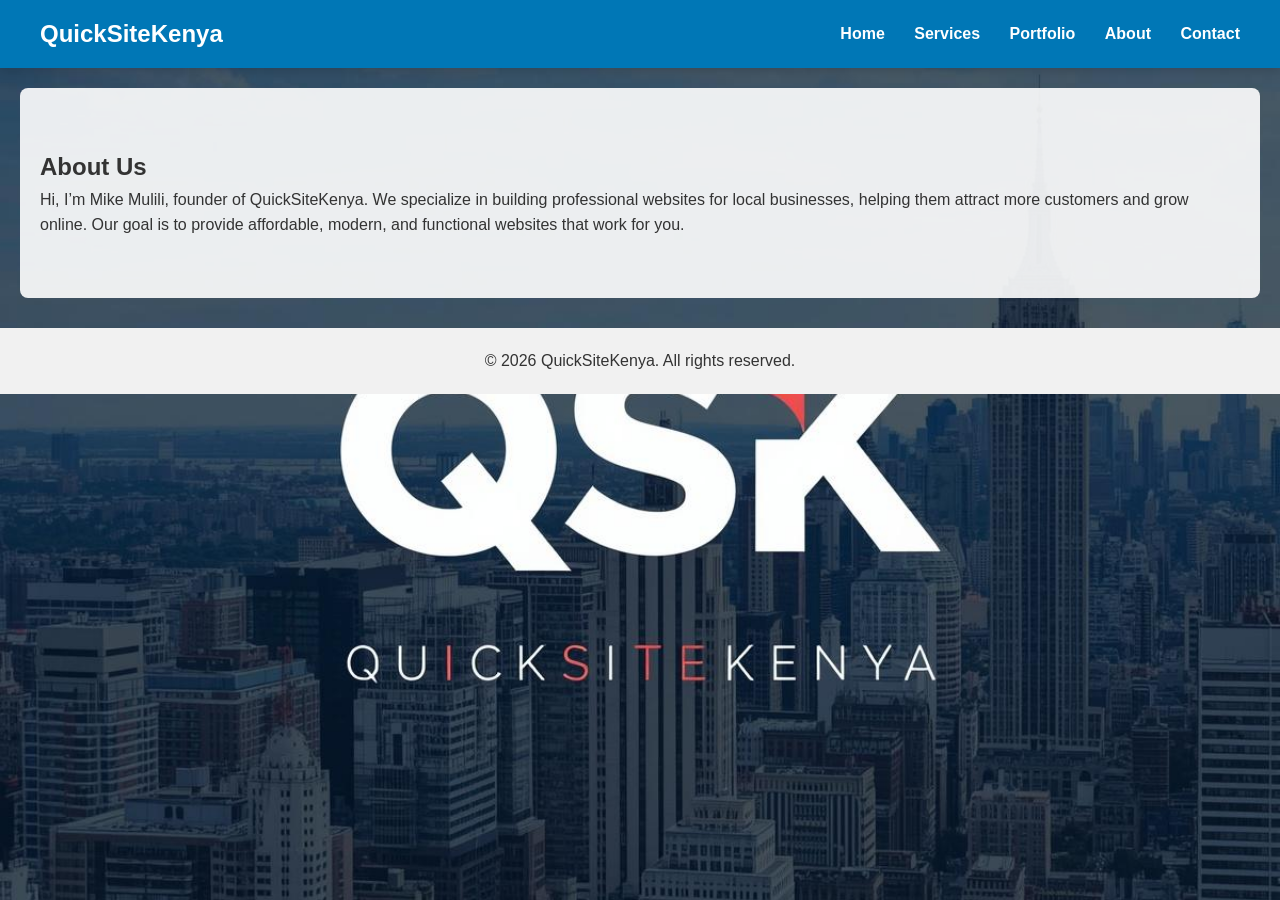
<file: about.html>
<!DOCTYPE html>
<html lang="en">
<head>
<meta charset="UTF-8">
<meta name="viewport" content="width=device-width, initial-scale=1.0">
<title>QuickSiteKenya - About</title>
<link rel="stylesheet" href="style.css">
</head>
<body>
<header>
    <h1>QuickSiteKenya</h1>
    <nav>
        <a href="index.html">Home</a>
        <a href="services.html">Services</a>
        <a href="portfolio.html">Portfolio</a>
        <a href="about.html">About</a>
        <a href="contact.html">Contact</a>
    </nav>
</header>

<section class="about">
    <h2>About Us</h2>
    <p>Hi, I’m Mike Mulili, founder of QuickSiteKenya. We specialize in building professional websites for local businesses, helping them attract more customers and grow online. Our goal is to provide affordable, modern, and functional websites that work for you.</p>
</section>

<footer>
    <p>&copy; 2026 QuickSiteKenya. All rights reserved.</p>
</footer>
</body>
</html>
</file>
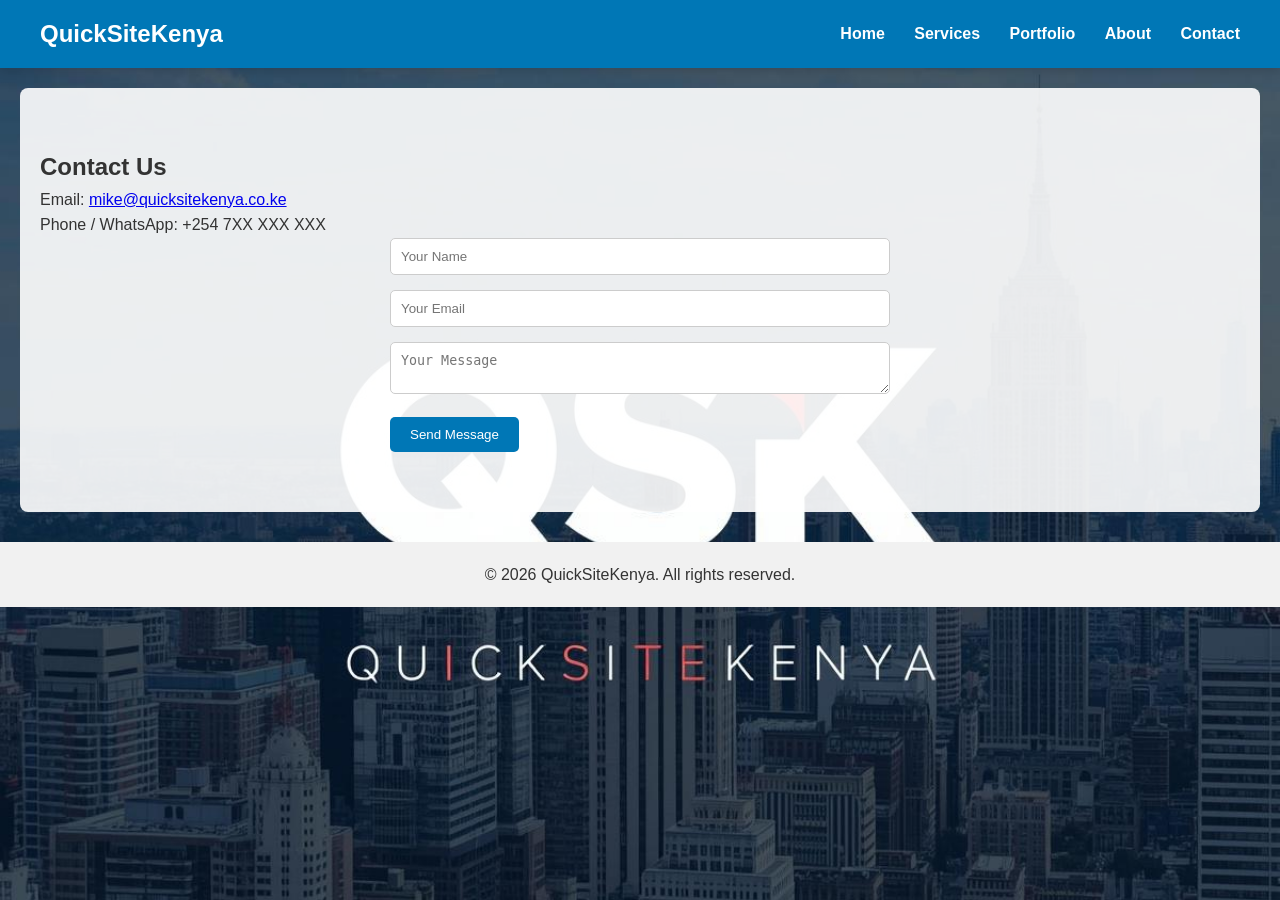
<file: contact.html>
<!DOCTYPE html>
<html lang="en">
<head>
<meta charset="UTF-8">
<meta name="viewport" content="width=device-width, initial-scale=1.0">
<title>QuickSiteKenya - Contact</title>
<link rel="stylesheet" href="style.css">
</head>
<body>
<header>
    <h1>QuickSiteKenya</h1>
    <nav>
        <a href="index.html">Home</a>
        <a href="services.html">Services</a>
        <a href="portfolio.html">Portfolio</a>
        <a href="about.html">About</a>
        <a href="contact.html">Contact</a>
    </nav>
</header>

<section class="contact">
    <h2>Contact Us</h2>
    <p>Email: <a href="mailto:mike@quicksitekenya.co.ke">mike@quicksitekenya.co.ke</a></p>
    <p>Phone / WhatsApp: +254 7XX XXX XXX</p>
    <form id="contact-form">
        <input type="text" name="name" placeholder="Your Name" required>
        <input type="email" name="email" placeholder="Your Email" required>
        <textarea name="message" placeholder="Your Message" required></textarea>
        <button type="submit">Send Message</button>
    </form>
</section>

<script src="script.js"></script>

<footer>
    <p>&copy; 2026 QuickSiteKenya. All rights reserved.</p>
</footer>
</body>
</html>
</file>
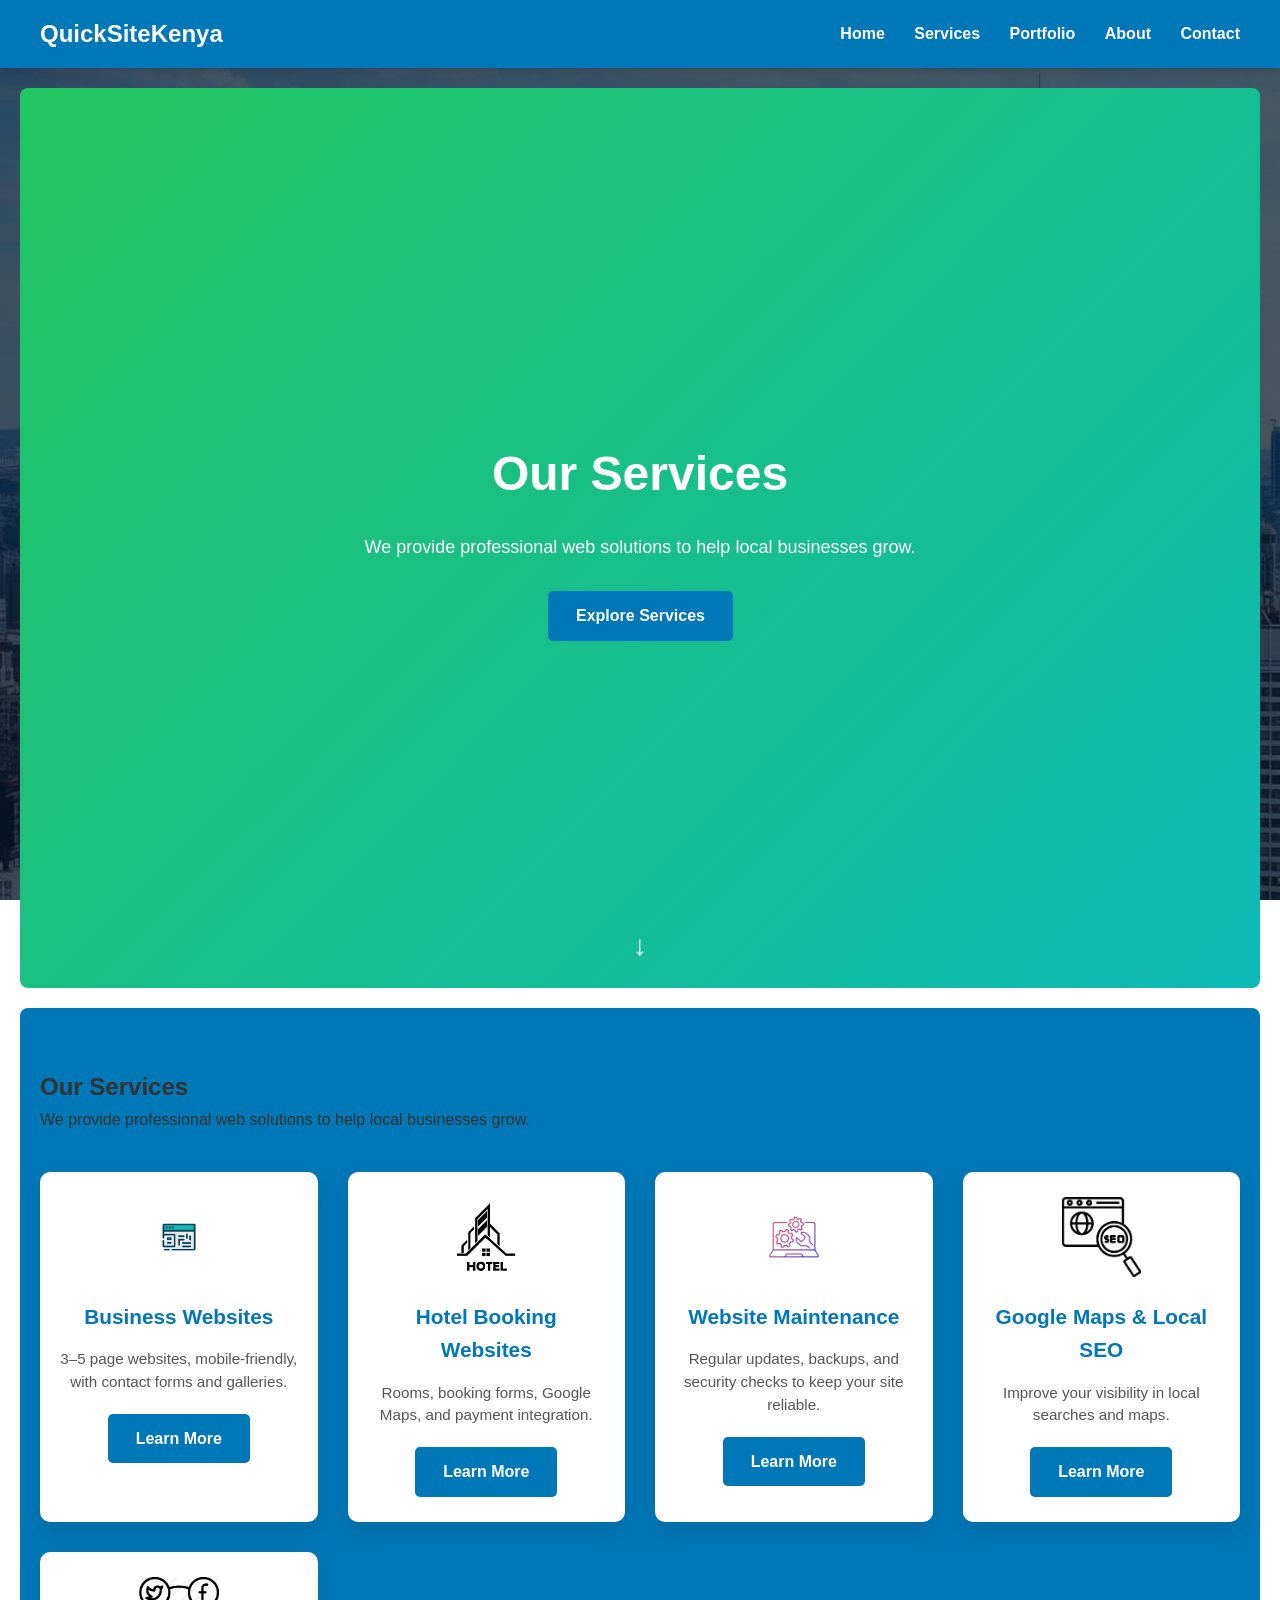
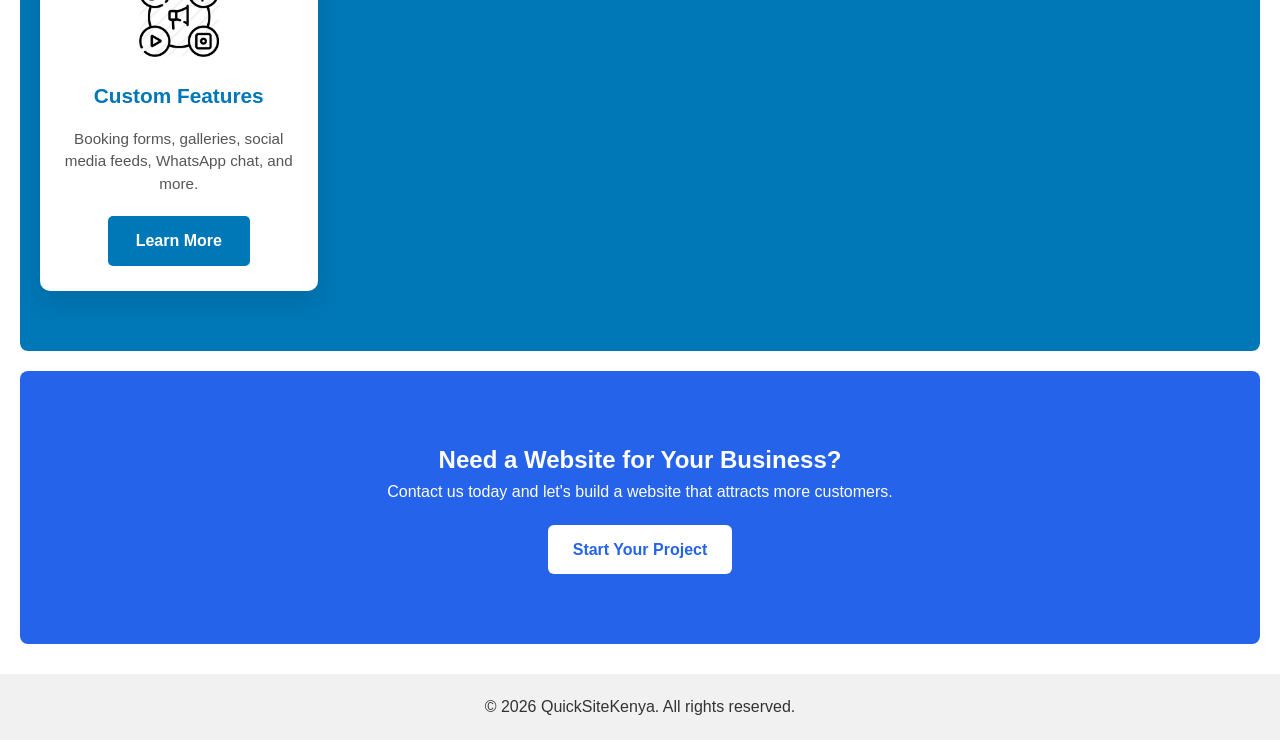
<file: services.html>
<!DOCTYPE html>
<html lang="en">
<head>
<meta charset="UTF-8">
<meta name="viewport" content="width=device-width, initial-scale=1.0">
<title>QuickSiteKenya - Services</title>
<link rel="stylesheet" href="style.css">

<style>
/* ============================= */
/* Hero & Scroll Animations */
/* ============================= */

.service-hero{
height:100vh;
display:flex;
align-items:center;
justify-content:center;
color:white;
position:relative;
padding:20px;
background:linear-gradient(-45deg,#2563eb,#3b82f6,#06b6d4,#22c55e);
background-size:400% 400%;
animation:gradientMove 12s ease infinite;
text-align:center;
}

.hero-content{
max-width:700px;
}

.hero-title{
font-size:48px;
opacity:0;
transform:translateY(40px);
animation:fadeUp 1s forwards;
}

.hero-text{
font-size:18px;
margin-top:20px;
opacity:0;
transform:translateY(40px);
animation:fadeUp 1s 0.5s forwards;
}

.hero-btn{
margin-top:30px;
display:inline-block;
opacity:0;
transform:scale(0.8);
animation:buttonPop 0.8s 1s forwards;
}

.hero-btn:hover{
transform:scale(1.05);
}

/* Scroll indicator */
.scroll-indicator{
position:absolute;
bottom:20px;
font-size:28px;
animation:bounce 2s infinite;
}

/* Fade animations */
@keyframes fadeUp{
to{opacity:1;transform:translateY(0);}
}

@keyframes buttonPop{
to{opacity:1;transform:scale(1);}
}

@keyframes bounce{
0%,100%{transform:translateY(0);}
50%{transform:translateY(10px);}
}

@keyframes gradientMove{
0%{background-position:0% 50%;}
50%{background-position:100% 50%;}
100%{background-position:0% 50%;}
}

/* ============================= */
/* Reveal Animations */
/* ============================= */

.reveal{
opacity:0;
transform:translateY(40px);
transition:all 0.8s ease;
}

.reveal.active{
opacity:1;
transform:translateY(0);
}

/* ============================= */
/* Service CTA Section */
/* ============================= */

.service-cta{
background:#2563eb;
color:white;
text-align:center;
padding:70px 20px;
border-radius:8px;
}

.service-cta .btn{
background:white;
color:#2563eb;
padding:12px 25px;
border-radius:6px;
text-decoration:none;
font-weight:bold;
transition:0.3s;
}

.service-cta .btn:hover{
background:#e0e0e0;
}

/* ============================= */
/* Card Grid Hover Effects */
/* ============================= */

.card{
transition:all 0.3s ease;
}

.card:hover{
transform:translateY(-8px) scale(1.03);
box-shadow:0 15px 35px rgba(0,0,0,0.15);
}
</style>

</head>
<body>

<!-- HEADER -->

<header>
<h1>QuickSiteKenya</h1>
<nav>
<a href="index.html">Home</a>
<a href="services.html">Services</a>
<a href="portfolio.html">Portfolio</a>
<a href="about.html">About</a>
<a href="contact.html">Contact</a>
</nav>
</header>

<!-- HERO SECTION -->

<section class="service-hero">
<div class="hero-content">
<h1 class="hero-title">Our Services</h1>
<p class="hero-text">We provide professional web solutions to help local businesses grow.</p>
<a href="#services-section" class="btn hero-btn">Explore Services</a>
</div>
<div class="scroll-indicator">↓</div>
</section>

<!-- SERVICES LIST -->

<section class="services reveal" id="services-section">
<h2>Our Services</h2>
<p>We provide professional web solutions to help local businesses grow.</p>

<div class="card-grid">

<div class="card reveal">
<img src="images/business-icon.png" alt="Business Websites Icon">
<h3>Business Websites</h3>
<p>3–5 page websites, mobile-friendly, with contact forms and galleries.</p>
<a href="services/business-websites.html" class="btn">Learn More</a>
</div>

<div class="card reveal">
<img src="images/hotel-icon.png" alt="Hotel Booking Websites Icon">
<h3>Hotel Booking Websites</h3>
<p>Rooms, booking forms, Google Maps, and payment integration.</p>
<a href="services/hotel-booking-websites.html" class="btn">Learn More</a>
</div>

<div class="card reveal">
<img src="images/maintenance-icon.png" alt="Website Maintenance Icon">
<h3>Website Maintenance</h3>
<p>Regular updates, backups, and security checks to keep your site reliable.</p>
<a href="services/website-maintenance.html" class="btn">Learn More</a>
</div>

<div class="card reveal">
<img src="images/seo-icon.png" alt="Google Maps & SEO Icon">
<h3>Google Maps & Local SEO</h3>
<p>Improve your visibility in local searches and maps.</p>
<a href="services/google-maps-seo.html" class="btn">Learn More</a>
</div>

<div class="card reveal">
<img src="images/custom-icon.png" alt="Custom Features Icon">
<h3>Custom Features</h3>
<p>Booking forms, galleries, social media feeds, WhatsApp chat, and more.</p>
<a href="services/custom-features.html" class="btn">Learn More</a>
</div>

</div>
</section>

<!-- CALL TO ACTION -->

<section class="service-cta reveal">
<h2>Need a Website for Your Business?</h2>
<p>Contact us today and let's build a website that attracts more customers.</p>
<a href="contact.html" class="btn">Start Your Project</a>
</section>

<!-- FOOTER -->

<footer>
<p>&copy; 2026 QuickSiteKenya. All rights reserved.</p>
</footer>

<!-- SCROLL REVEAL SCRIPT -->

<script>
function reveal(){
  var reveals=document.querySelectorAll(".reveal");
  for(var i=0;i<reveals.length;i++){
    var windowHeight=window.innerHeight;
    var elementTop=reveals[i].getBoundingClientRect().top;
    var elementVisible=120;
    if(elementTop<windowHeight-elementVisible){
      reveals[i].classList.add("active");
    }
  }
}
window.addEventListener("scroll",reveal);
reveal(); // trigger on page load
</script>

</body>
</html>
</file>
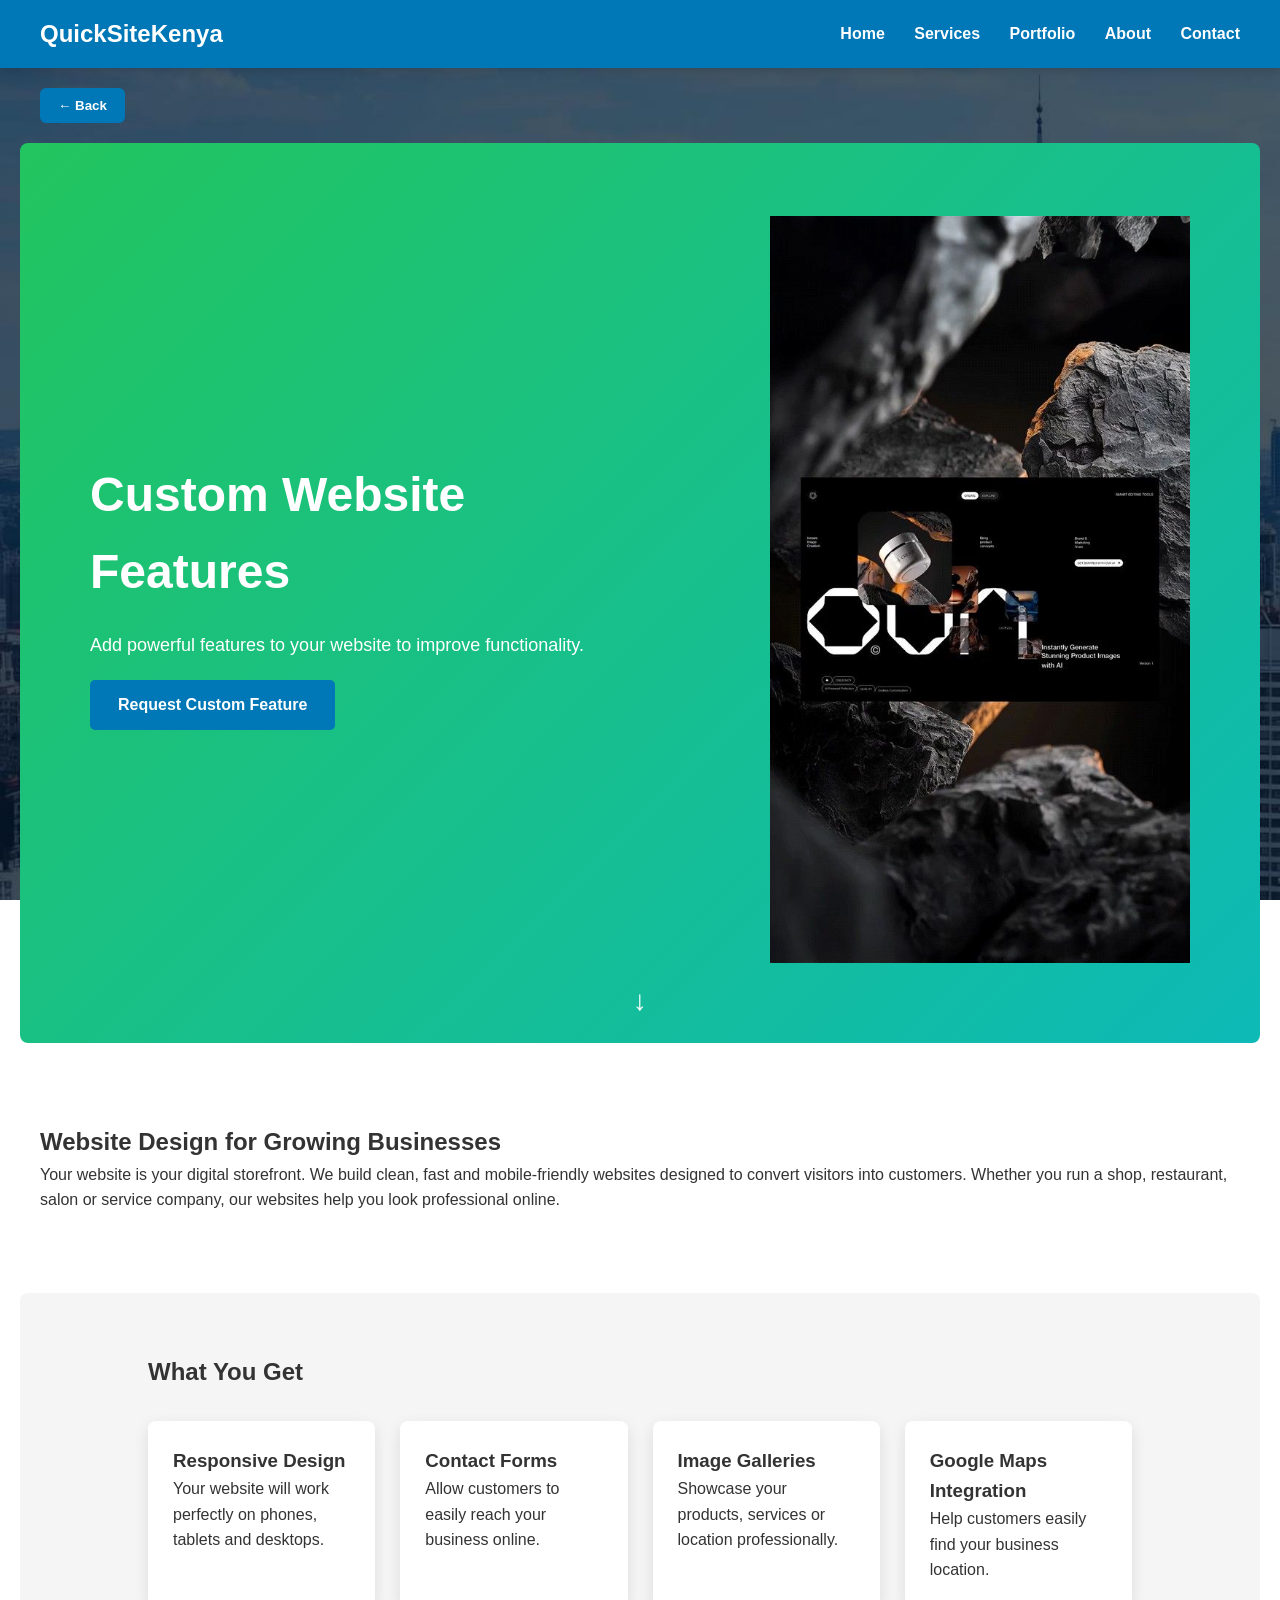
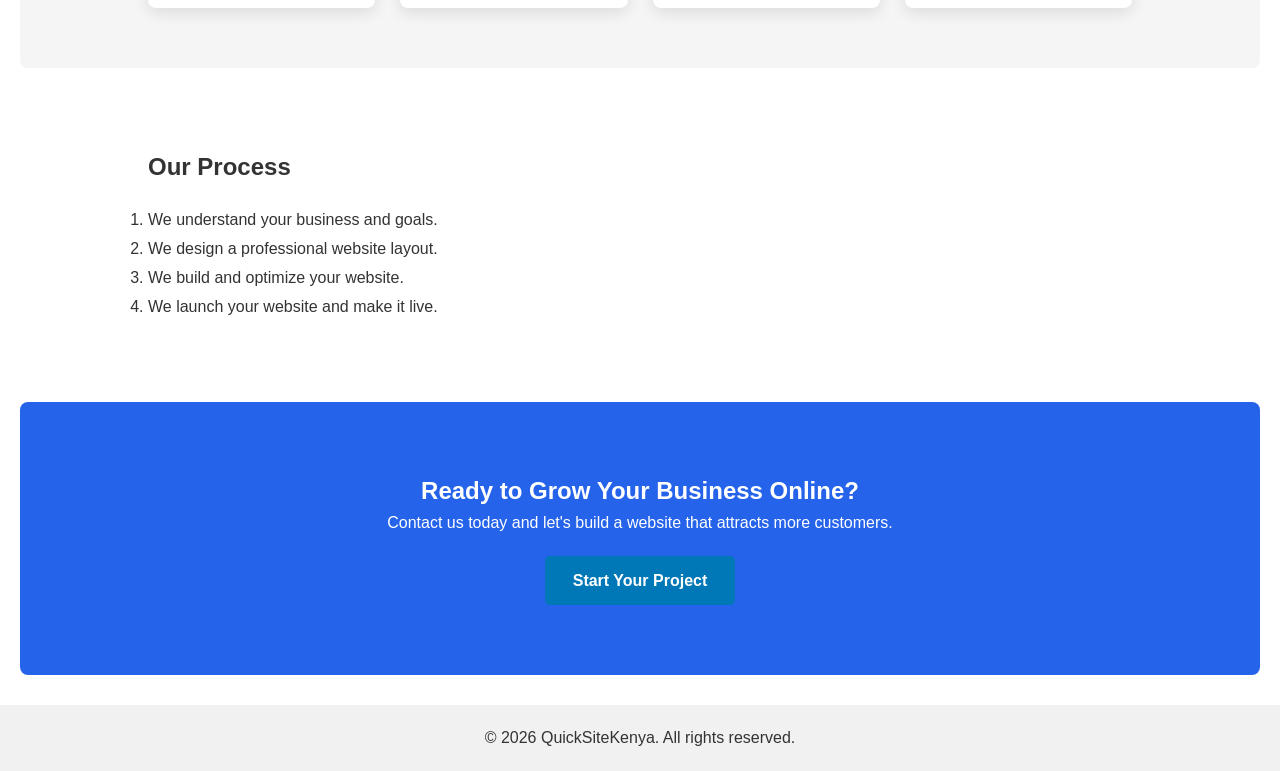
<file: services/business-websites.html>
<!DOCTYPE html>
<html lang="en">
<head>
<meta charset="UTF-8">
<meta name="viewport" content="width=device-width, initial-scale=1.0">
<title>Business Websites | QuickSiteKenya</title>
<link rel="stylesheet" href="../style.css">
</head>

<body>

<!-- Header -->
<header>
<h1>QuickSiteKenya</h1>
<nav>
<a href="../index.html">Home</a>
<a href="../services.html">Services</a>
<a href="../portfolio.html">Portfolio</a>
<a href="../about.html">About</a>
<a href="../contact.html">Contact</a>
</nav>
</header>

<div class="back-button">
<button onclick="history.back()">← Back</button>
</div>

<!-- Hero -->
<section class="service-hero">

<div class="hero-container">

<div class="hero-content">

<h1 class="hero-title">Custom Website Features</h1>

<p class="hero-text">
Add powerful features to your website to improve functionality.
</p>

<a href="../contact.html" class="btn hero-btn">Request Custom Feature</a>

</div>

<div class="hero-image">
<img src="../images/website-illustration.png" alt="Website illustration">
</div>

</div>

<div class="scroll-indicator">↓</div>

</section>

<!-- Service Description -->
<section class="service-content">

<h2>Website Design for Growing Businesses</h2>

<p>
Your website is your digital storefront. We build clean, fast and
mobile-friendly websites designed to convert visitors into customers.
Whether you run a shop, restaurant, salon or service company,
our websites help you look professional online.
</p>

</section>

<!-- Features -->
<section class="service-features">

<h2>What You Get</h2>

<div class="features-grid">

<div class="feature">
<h3>Responsive Design</h3>
<p>Your website will work perfectly on phones, tablets and desktops.</p>
</div>

<div class="feature">
<h3>Contact Forms</h3>
<p>Allow customers to easily reach your business online.</p>
</div>

<div class="feature">
<h3>Image Galleries</h3>
<p>Showcase your products, services or location professionally.</p>
</div>

<div class="feature">
<h3>Google Maps Integration</h3>
<p>Help customers easily find your business location.</p>
</div>

</div>

</section>

<!-- Process -->
<section class="service-process">

<h2>Our Process</h2>

<ol>
<li>We understand your business and goals.</li>
<li>We design a professional website layout.</li>
<li>We build and optimize your website.</li>
<li>We launch your website and make it live.</li>
</ol>

</section>

<!-- CTA -->
<section class="service-cta">

<h2>Ready to Grow Your Business Online?</h2>
<p>Contact us today and let's build a website that attracts more customers.</p>

<a href="../contact.html" class="btn">Start Your Project</a>

</section>

<!-- Footer -->
<footer>
<p>&copy; 2026 QuickSiteKenya. All rights reserved.</p>
</footer>

</body>
</html>
</file>
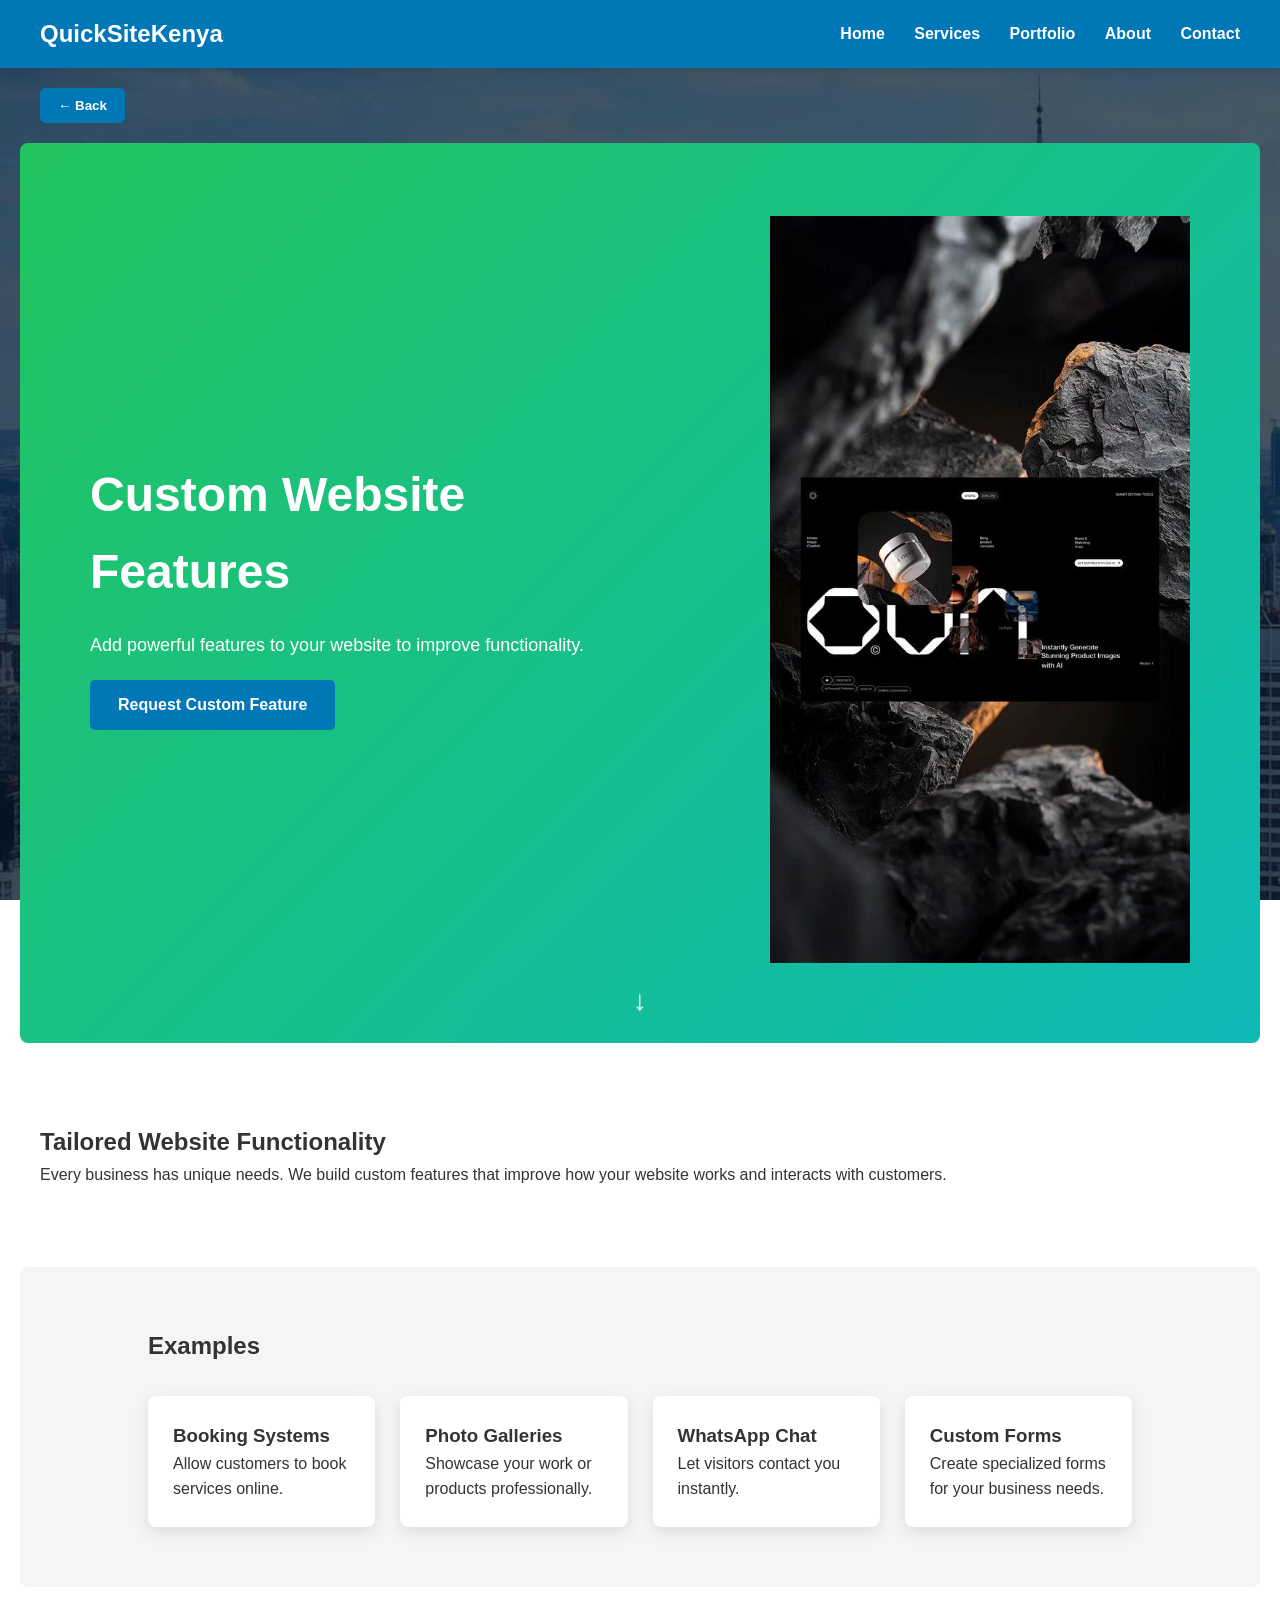
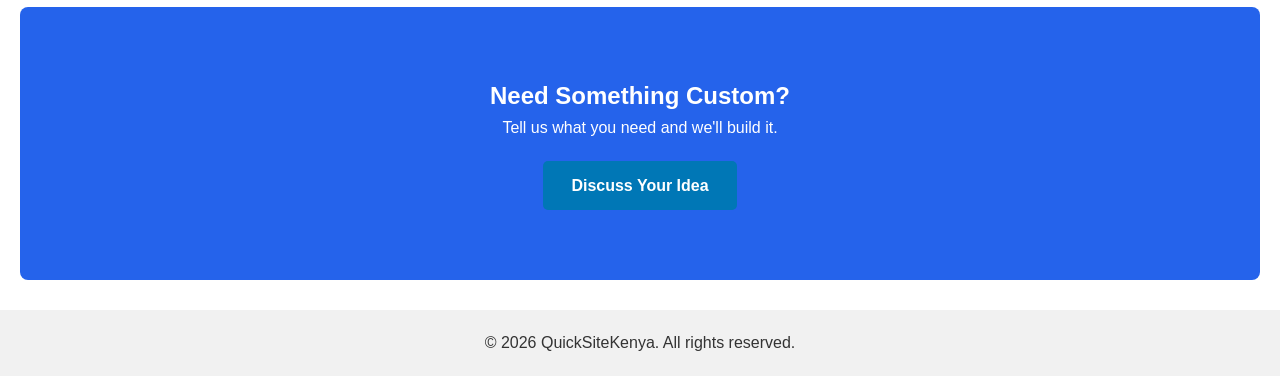
<file: services/custom-features.html>
<!DOCTYPE html>
<html lang="en">
<head>
<meta charset="UTF-8">
<meta name="viewport" content="width=device-width, initial-scale=1.0">
<title>Custom Website Features | QuickSiteKenya</title>
<link rel="stylesheet" href="../style.css">
</head>

<body>

<header>
<h1>QuickSiteKenya</h1>
<nav>
<a href="../index.html">Home</a>
<a href="../services.html">Services</a>
<a href="../portfolio.html">Portfolio</a>
<a href="../about.html">About</a>
<a href="../contact.html">Contact</a>
</nav>
</header>

<div class="back-button">
<button onclick="history.back()">← Back</button>
</div>

<section class="service-hero">

<div class="hero-container">

<div class="hero-content">

<h1 class="hero-title">Custom Website Features</h1>

<p class="hero-text">
Add powerful features to your website to improve functionality.
</p>

<a href="../contact.html" class="btn hero-btn">Request Custom Feature</a>

</div>

<div class="hero-image">
<img src="../images/website-illustration.png" alt="Website illustration">
</div>

</div>

<div class="scroll-indicator">↓</div>

</section>

<section class="service-content">

<h2>Tailored Website Functionality</h2>

<p>
Every business has unique needs. We build custom features
that improve how your website works and interacts with customers.
</p>

</section>

<section class="service-features">

<h2>Examples</h2>

<div class="features-grid">

<div class="feature">
<h3>Booking Systems</h3>
<p>Allow customers to book services online.</p>
</div>

<div class="feature">
<h3>Photo Galleries</h3>
<p>Showcase your work or products professionally.</p>
</div>

<div class="feature">
<h3>WhatsApp Chat</h3>
<p>Let visitors contact you instantly.</p>
</div>

<div class="feature">
<h3>Custom Forms</h3>
<p>Create specialized forms for your business needs.</p>
</div>

</div>

</section>

<section class="service-cta">

<h2>Need Something Custom?</h2>
<p>Tell us what you need and we'll build it.</p>

<a href="../contact.html" class="btn">Discuss Your Idea</a>

</section>

<footer>
<p>&copy; 2026 QuickSiteKenya. All rights reserved.</p>
</footer>

</body>
</html>
</file>
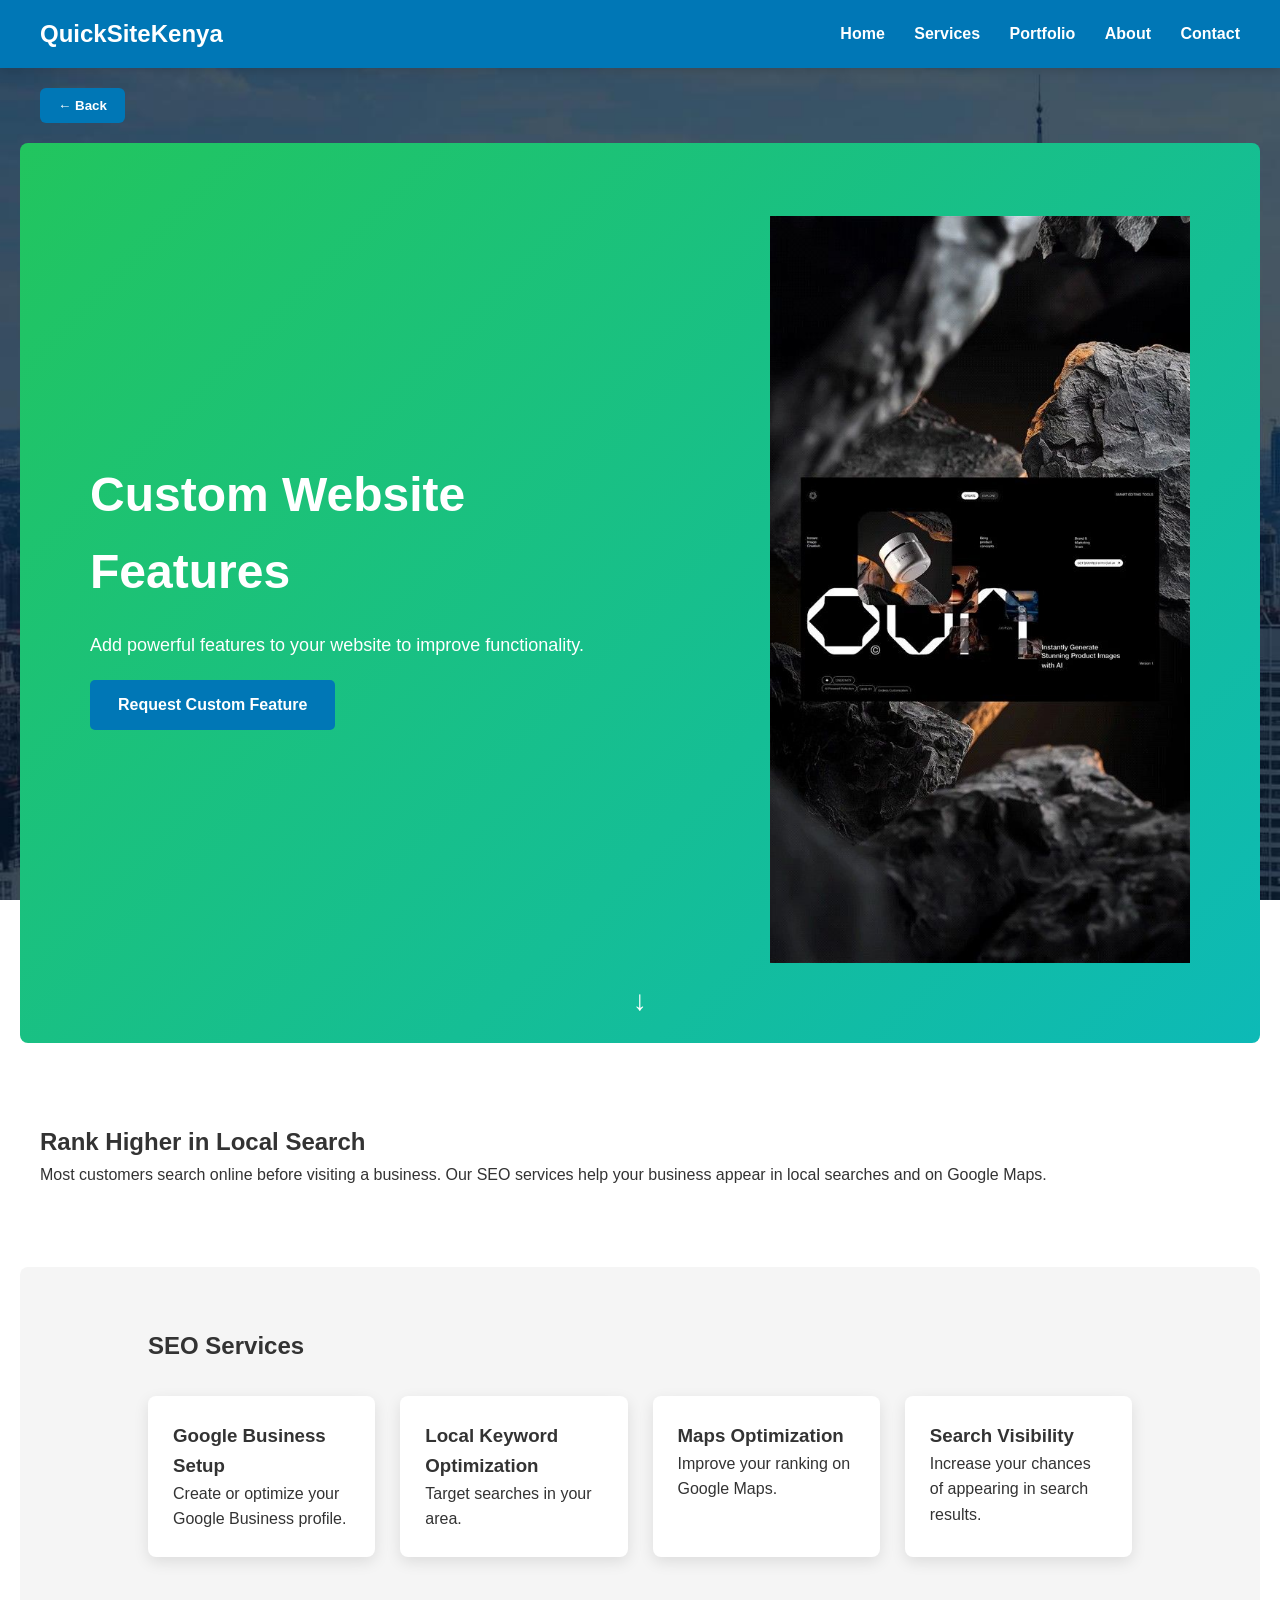
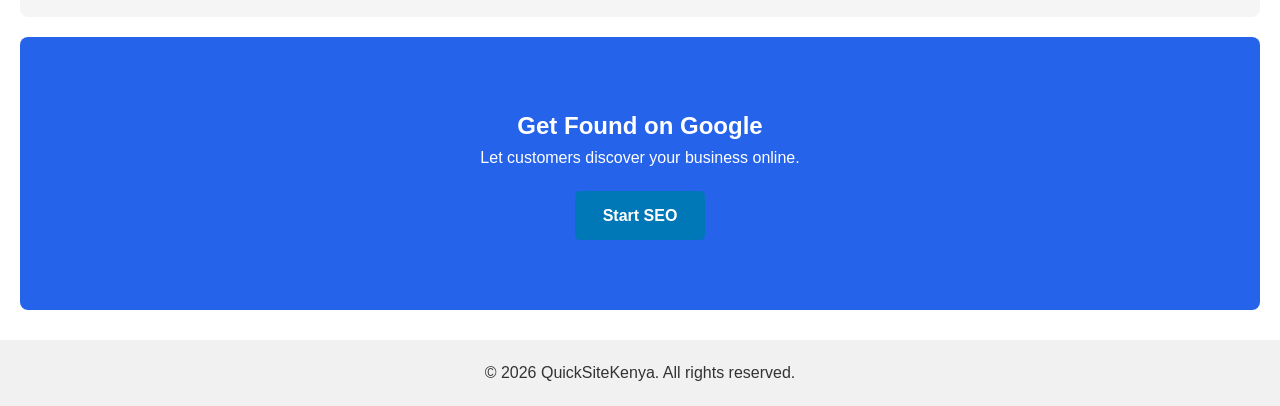
<file: services/google-maps-seo.html>
<!DOCTYPE html>
<html lang="en">
<head>
<meta charset="UTF-8">
<meta name="viewport" content="width=device-width, initial-scale=1.0">
<title>Google Maps & Local SEO | QuickSiteKenya</title>
<link rel="stylesheet" href="../style.css">
</head>

<body>

<header>
<h1>QuickSiteKenya</h1>
<nav>
<a href="../index.html">Home</a>
<a href="../services.html">Services</a>
<a href="../portfolio.html">Portfolio</a>
<a href="../about.html">About</a>
<a href="../contact.html">Contact</a>
</nav>
</header>

<div class="back-button">
<button onclick="history.back()">← Back</button>
</div>

<section class="service-hero">

<div class="hero-container">

<div class="hero-content">

<h1 class="hero-title">Custom Website Features</h1>

<p class="hero-text">
Add powerful features to your website to improve functionality.
</p>

<a href="../contact.html" class="btn hero-btn">Request Custom Feature</a>

</div>

<div class="hero-image">
<img src="../images/website-illustration.png" alt="Website illustration">
</div>

</div>

<div class="scroll-indicator">↓</div>

</section>

<section class="service-content">

<h2>Rank Higher in Local Search</h2>

<p>
Most customers search online before visiting a business.
Our SEO services help your business appear in local searches
and on Google Maps.
</p>

</section>

<section class="service-features">

<h2>SEO Services</h2>

<div class="features-grid">

<div class="feature">
<h3>Google Business Setup</h3>
<p>Create or optimize your Google Business profile.</p>
</div>

<div class="feature">
<h3>Local Keyword Optimization</h3>
<p>Target searches in your area.</p>
</div>

<div class="feature">
<h3>Maps Optimization</h3>
<p>Improve your ranking on Google Maps.</p>
</div>

<div class="feature">
<h3>Search Visibility</h3>
<p>Increase your chances of appearing in search results.</p>
</div>

</div>

</section>

<section class="service-cta">

<h2>Get Found on Google</h2>
<p>Let customers discover your business online.</p>

<a href="../contact.html" class="btn">Start SEO</a>

</section>

<footer>
<p>&copy; 2026 QuickSiteKenya. All rights reserved.</p>
</footer>

</body>
</html>
</file>
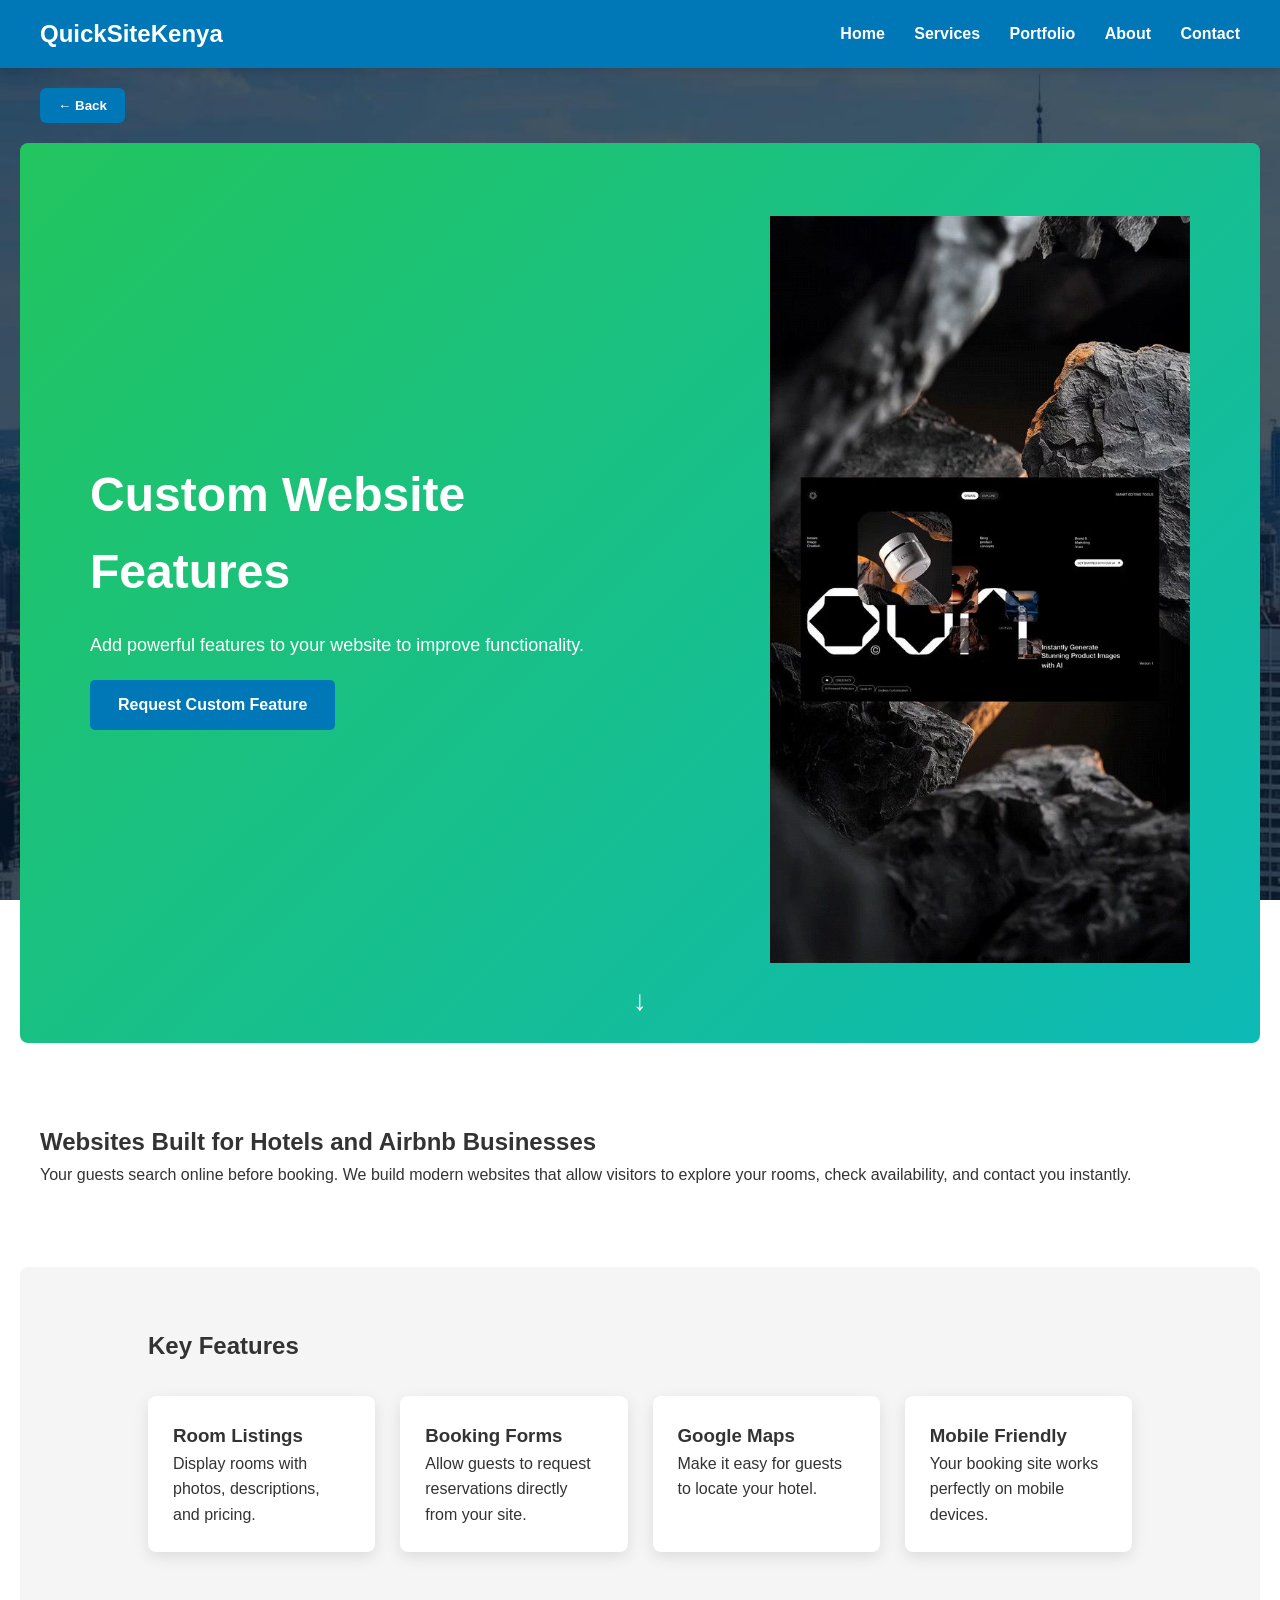
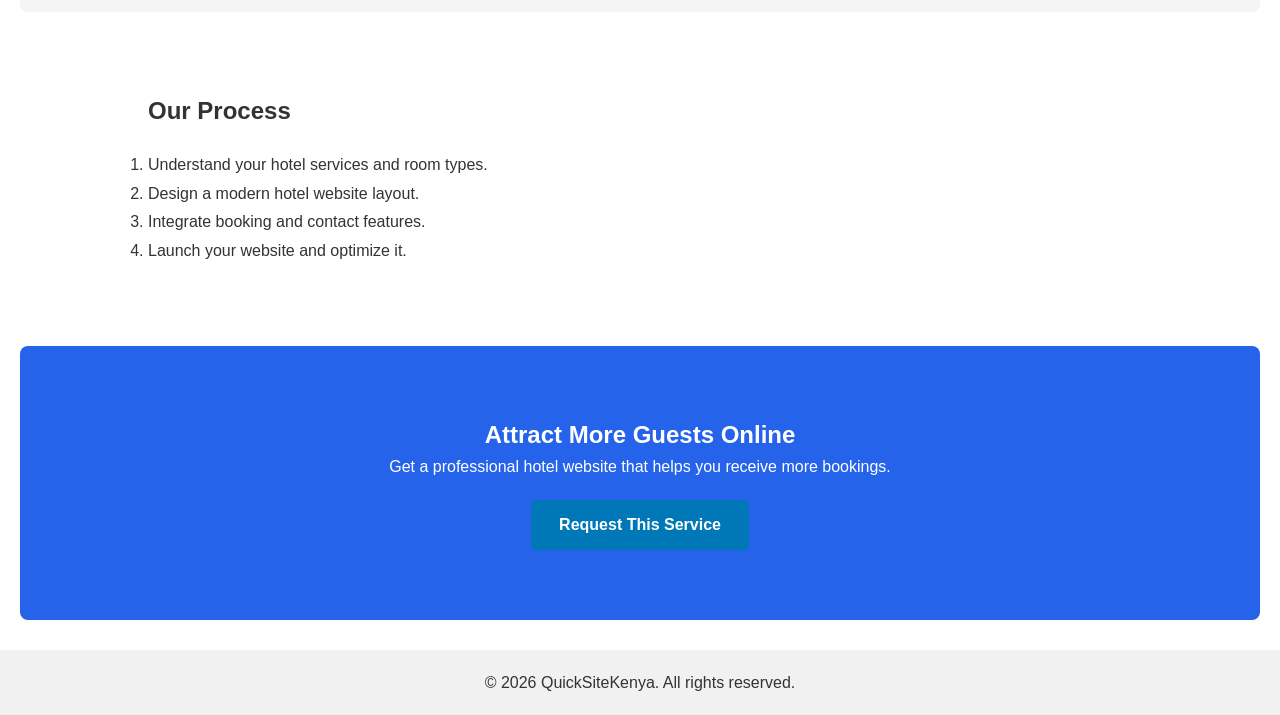
<file: services/hotel-booking-websites.html>
<!DOCTYPE html>
<html lang="en">
<head>
<meta charset="UTF-8">
<meta name="viewport" content="width=device-width, initial-scale=1.0">
<title>Hotel Booking Websites | QuickSiteKenya</title>
<link rel="stylesheet" href="../style.css">
</head>

<body>

<header>
<h1>QuickSiteKenya</h1>
<nav>
<a href="../index.html">Home</a>
<a href="../services.html">Services</a>
<a href="../portfolio.html">Portfolio</a>
<a href="../about.html">About</a>
<a href="../contact.html">Contact</a>
</nav>
</header>

<div class="back-button">
<button onclick="history.back()">← Back</button>
</div>

<section class="service-hero">

<div class="hero-container">

<div class="hero-content">

<h1 class="hero-title">Custom Website Features</h1>

<p class="hero-text">
Add powerful features to your website to improve functionality.
</p>

<a href="../contact.html" class="btn hero-btn">Request Custom Feature</a>

</div>

<div class="hero-image">
<img src="../images/website-illustration.png" alt="Website illustration">
</div>

</div>

<div class="scroll-indicator">↓</div>

</section>

<section class="service-content">

<h2>Websites Built for Hotels and Airbnb Businesses</h2>

<p>
Your guests search online before booking. We build modern websites that allow
visitors to explore your rooms, check availability, and contact you instantly.
</p>

</section>

<section class="service-features">

<h2>Key Features</h2>

<div class="features-grid">

<div class="feature">
<h3>Room Listings</h3>
<p>Display rooms with photos, descriptions, and pricing.</p>
</div>

<div class="feature">
<h3>Booking Forms</h3>
<p>Allow guests to request reservations directly from your site.</p>
</div>

<div class="feature">
<h3>Google Maps</h3>
<p>Make it easy for guests to locate your hotel.</p>
</div>

<div class="feature">
<h3>Mobile Friendly</h3>
<p>Your booking site works perfectly on mobile devices.</p>
</div>

</div>

</section>

<section class="service-process">

<h2>Our Process</h2>

<ol>
<li>Understand your hotel services and room types.</li>
<li>Design a modern hotel website layout.</li>
<li>Integrate booking and contact features.</li>
<li>Launch your website and optimize it.</li>
</ol>

</section>

<section class="service-cta">

<h2>Attract More Guests Online</h2>
<p>Get a professional hotel website that helps you receive more bookings.</p>

<a href="../contact.html" class="btn">Request This Service</a>

</section>

<footer>
<p>&copy; 2026 QuickSiteKenya. All rights reserved.</p>
</footer>

</body>
</html>
</file>
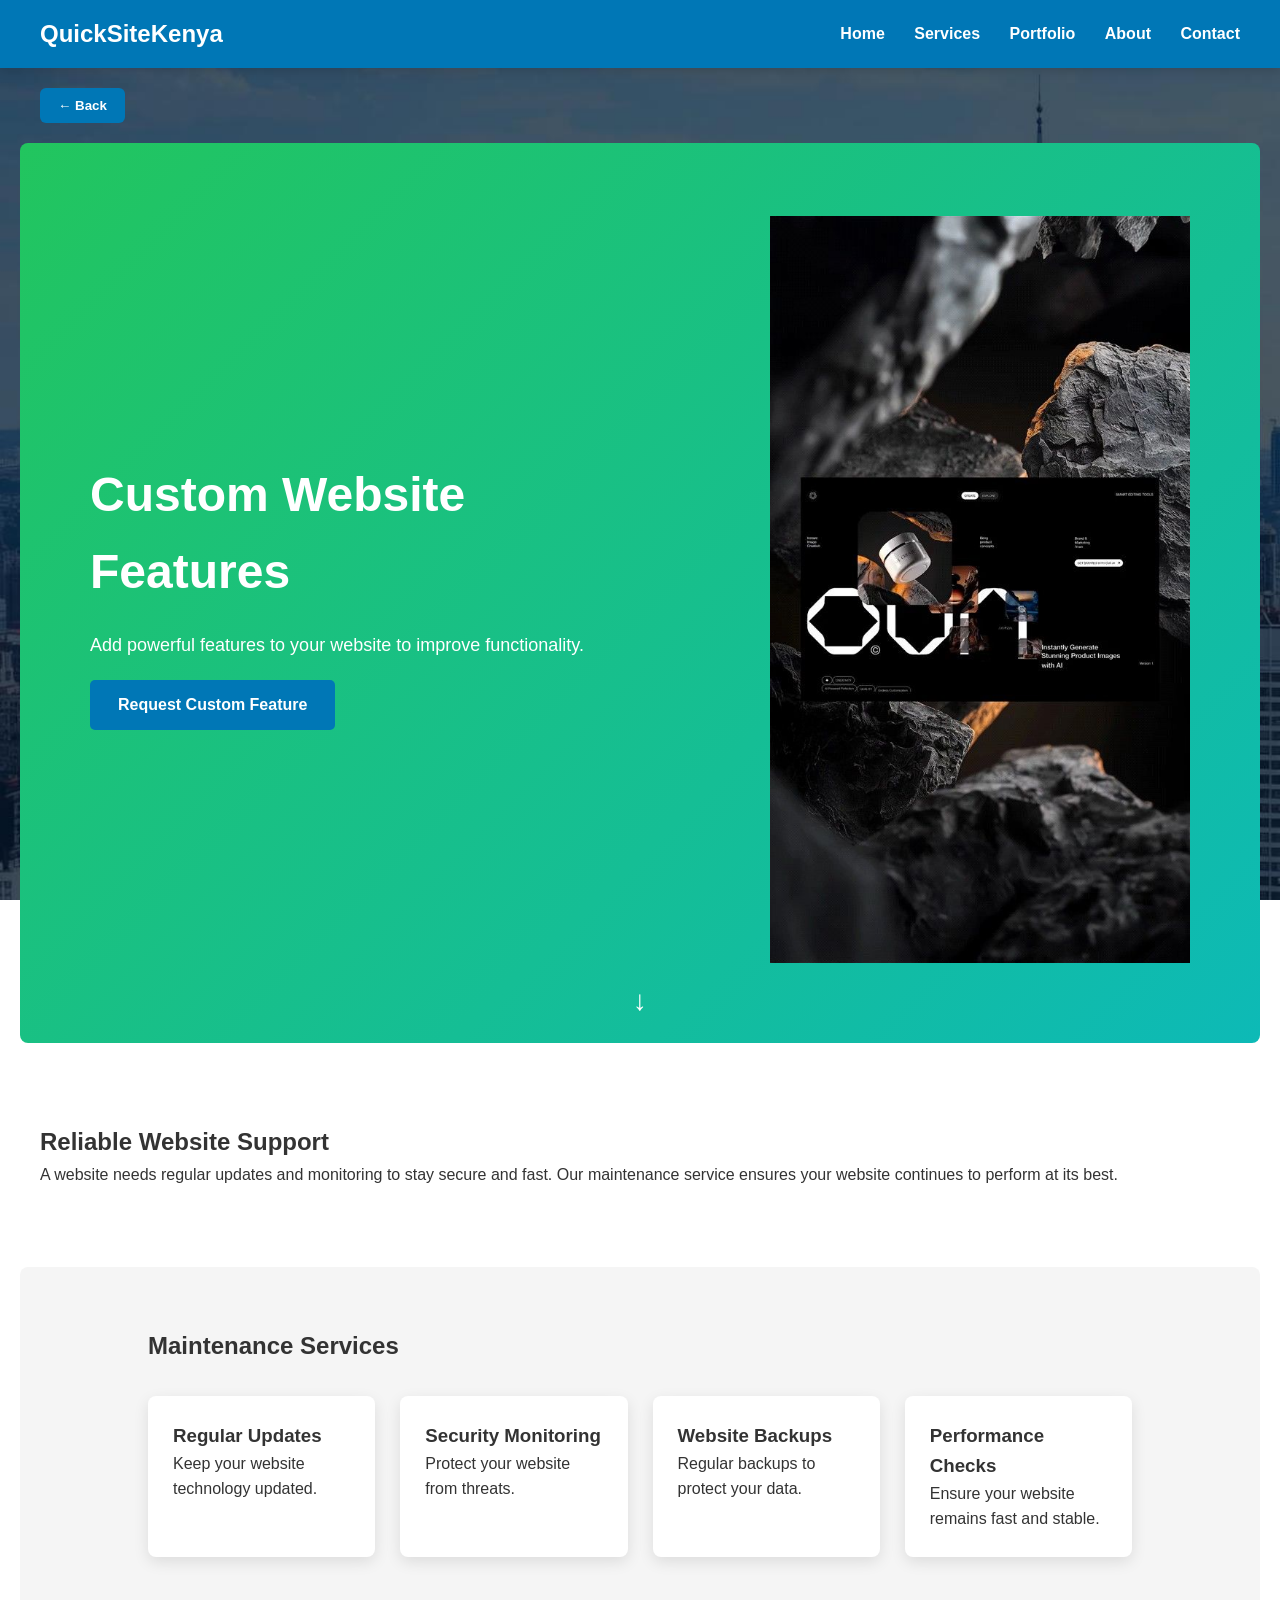
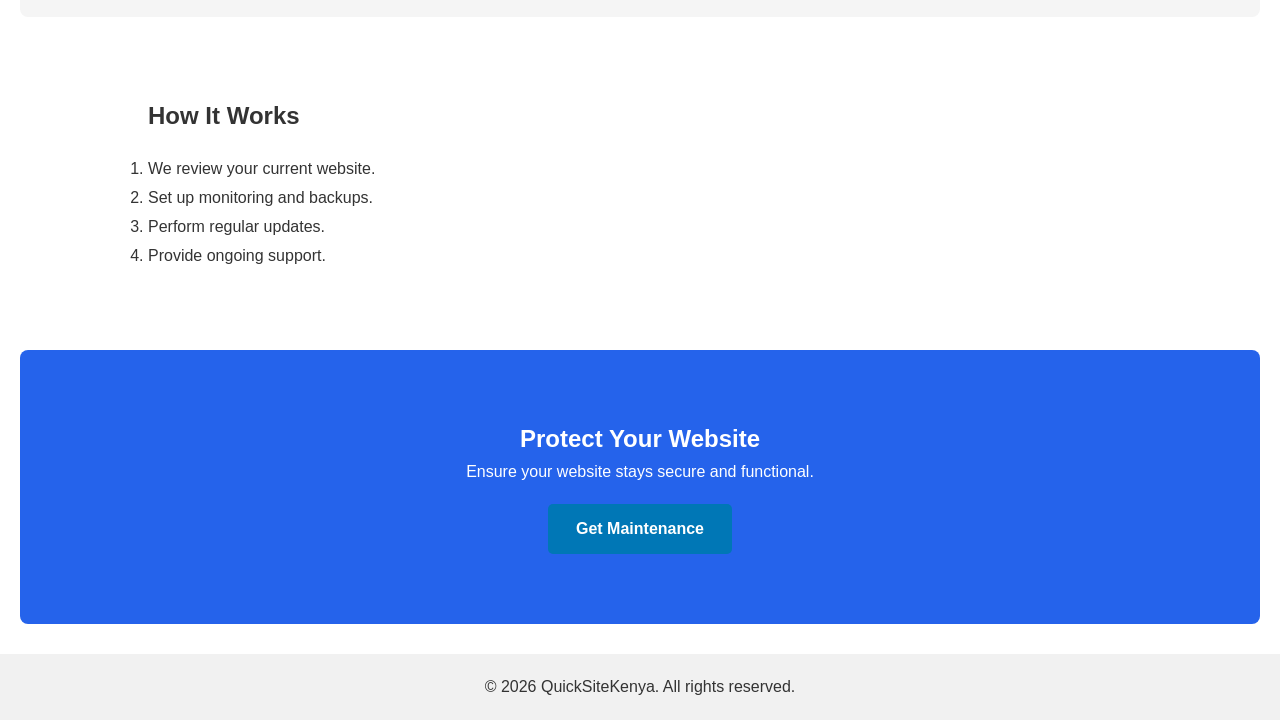
<file: services/website-maintenance.html>
<!DOCTYPE html>
<html lang="en">
<head>
<meta charset="UTF-8">
<meta name="viewport" content="width=device-width, initial-scale=1.0">
<title>Website Maintenance | QuickSiteKenya</title>
<link rel="stylesheet" href="../style.css">
</head>

<body>

<header>
<h1>QuickSiteKenya</h1>
<nav>
<a href="../index.html">Home</a>
<a href="../services.html">Services</a>
<a href="../portfolio.html">Portfolio</a>
<a href="../about.html">About</a>
<a href="../contact.html">Contact</a>
</nav>
</header>

<div class="back-button">
<button onclick="history.back()">← Back</button>
</div>

<section class="service-hero">

<div class="hero-container">

<div class="hero-content">

<h1 class="hero-title">Custom Website Features</h1>

<p class="hero-text">
Add powerful features to your website to improve functionality.
</p>

<a href="../contact.html" class="btn hero-btn">Request Custom Feature</a>

</div>

<div class="hero-image">
<img src="../images/website-illustration.png" alt="Website illustration">
</div>

</div>

<div class="scroll-indicator">↓</div>

</section>

<section class="service-content">

<h2>Reliable Website Support</h2>

<p>
A website needs regular updates and monitoring to stay secure and fast.
Our maintenance service ensures your website continues to perform at its best.
</p>

</section>

<section class="service-features">

<h2>Maintenance Services</h2>

<div class="features-grid">

<div class="feature">
<h3>Regular Updates</h3>
<p>Keep your website technology updated.</p>
</div>

<div class="feature">
<h3>Security Monitoring</h3>
<p>Protect your website from threats.</p>
</div>

<div class="feature">
<h3>Website Backups</h3>
<p>Regular backups to protect your data.</p>
</div>

<div class="feature">
<h3>Performance Checks</h3>
<p>Ensure your website remains fast and stable.</p>
</div>

</div>

</section>

<section class="service-process">

<h2>How It Works</h2>

<ol>
<li>We review your current website.</li>
<li>Set up monitoring and backups.</li>
<li>Perform regular updates.</li>
<li>Provide ongoing support.</li>
</ol>

</section>

<section class="service-cta">

<h2>Protect Your Website</h2>
<p>Ensure your website stays secure and functional.</p>

<a href="../contact.html" class="btn">Get Maintenance</a>

</section>

<footer>
<p>&copy; 2026 QuickSiteKenya. All rights reserved.</p>
</footer>

</body>
</html>
</file>
<file: style.css>
/* ============================= */
/* GLOBAL SETTINGS */
/* ============================= */

* {
    margin: 0;
    padding: 0;
    box-sizing: border-box;
}

html {
    scroll-behavior: smooth;
}

body {
    font-family: Arial, sans-serif;
    line-height: 1.6;
    color: #333;

    background-image: url("images/background.jpg");
    background-size: cover;
    background-position: center;
    background-attachment: fixed;
}


/* ============================= */
/* HEADER / NAVIGATION */
/* ============================= */

header {
    background: #0077b6;
    color: white;
    display: flex;
    justify-content: space-between;
    align-items: center;
    padding: 15px 40px;

    position: sticky;
    top: 0;
    z-index: 1000;

    box-shadow: 0 2px 10px rgba(0,0,0,0.15);
}

header h1 {
    font-size: 24px;
}

nav a {
    color: white;
    text-decoration: none;
    margin-left: 25px;
    font-weight: bold;
    transition: 0.3s;
}

nav a:hover {
    opacity: 0.8;
}


/* ============================= */
/* SECTIONS */
/* ============================= */

section {
    padding: 60px 20px;
    background: rgba(255,255,255,0.9);
    margin: 20px;
    border-radius: 8px;
}


/* ============================= */
/* HERO / SLIDESHOW */
/* ============================= */

.hero {
    background: transparent;
    text-align: center;
}

/* SLIDESHOW */

.slideshow-container {
    width: 95%;
    max-width: 1400px;
    margin: 0 auto;

    height: 60vh;
    min-height: 300px;
    max-height: 500px;

    position: relative;
    overflow: hidden;
    border-radius: 10px;
}

.slide {
    display: none;
    position: relative;
}

.slide img {
    width: 100%;
    height: 100%;
    object-fit: cover;
}

.slide-text {
    position: absolute;
    bottom: 20px;
    left: 30px;

    color: white;
    background: rgba(0,0,0,0.6);

    padding: 15px 20px;
    border-radius: 6px;

    max-width: 450px;
    font-size: 1rem;
}


/* ============================= */
/* DOTS (SLIDER NAVIGATION) */
/* ============================= */

.dots-container {
    text-align: center;
    margin-top: 15px;
}

.dot {
    height: 14px;
    width: 14px;
    margin: 0 6px;

    background: #bbb;
    border-radius: 50%;
    display: inline-block;

    cursor: pointer;
    transition: 0.3s;
}

.dot:hover,
.active {
    background: #0077b6;
}


/* ============================= */
/* HERO SERVICE SECTION */
/* ============================= */

.service-hero {
    height: 100vh;
    display: flex;
    align-items: center;
    justify-content: center;

    color: white;
    position: relative;
    padding: 20px;

    background: linear-gradient(-45deg,#2563eb,#3b82f6,#06b6d4,#22c55e);
    background-size: 400% 400%;
    animation: gradientMove 12s ease infinite;
}

.hero-container {
    display: flex;
    align-items: center;
    justify-content: space-between;

    max-width: 1100px;
    width: 100%;
    gap: 40px;
}


/* HERO TEXT */

.hero-content {
    max-width: 550px;
}

.hero-title {
    font-size: 48px;

    opacity: 0;
    transform: translateY(40px);
    animation: fadeUp 1s forwards;
}

.hero-text {
    font-size: 18px;
    margin-top: 20px;

    opacity: 0;
    transform: translateY(40px);
    animation: fadeUp 1s 0.5s forwards;
}


/* HERO BUTTON */

.hero-btn {
    margin-top: 30px;
    display: inline-block;

    opacity: 0;
    transform: scale(0.8);
    animation: buttonPop 0.8s 1s forwards;
}

.hero-btn:hover {
    transform: scale(1.05);
}


/* HERO IMAGE */

.hero-image img {
    width: 420px;
    max-width: 100%;
    animation: floatImage 4s ease-in-out infinite;
}


/* ============================= */
/* ANIMATIONS */
/* ============================= */

@keyframes floatImage {
    0%   { transform: translateY(0px); }
    50%  { transform: translateY(-20px); }
    100% { transform: translateY(0px); }
}

@keyframes gradientMove {
    0%   { background-position: 0% 50%; }
    50%  { background-position: 100% 50%; }
    100% { background-position: 0% 50%; }
}

@keyframes fadeUp {
    to {
        opacity: 1;
        transform: translateY(0);
    }
}

@keyframes buttonPop {
    to {
        opacity: 1;
        transform: scale(1);
    }
}


/* ============================= */
/* SCROLL INDICATOR */
/* ============================= */

.scroll-indicator {
    position: absolute;
    bottom: 20px;
    font-size: 28px;
    animation: bounce 2s infinite;
}

@keyframes bounce {
    0%,100% { transform: translateY(0); }
    50%     { transform: translateY(10px); }
}


/* ============================= */
/* CARD GRID */
/* ============================= */

.card-grid {
    display: grid;
    grid-template-columns: repeat(auto-fit,minmax(250px,1fr));
    gap: 30px;
    margin-top: 40px;
}

.card {
    background: #fff;
    padding: 25px 20px;

    border-radius: 10px;
    text-align: center;

    box-shadow: 0 10px 25px rgba(0,0,0,0.1);
    transition: 0.3s ease;
}

.card img {
    width: 80px;
    height: 80px;
    object-fit: contain;
    margin-bottom: 15px;
}

.card:hover {
    transform: translateY(-8px) scale(1.03);
    box-shadow: 0 15px 35px rgba(0,0,0,0.15);
}

.card h3 {
    margin-bottom: 15px;
    font-size: 1.3rem;
    color: #0077b6;
}

.card p {
    color: #555;
    font-size: 0.95rem;
    line-height: 1.5;
}


/* ============================= */
/* FEATURES */
/* ============================= */

.service-features {
    background: #f5f5f5;
    padding: 60px 10%;
}

.features-grid {
    display: grid;
    grid-template-columns: repeat(auto-fit,minmax(220px,1fr));
    gap: 25px;
    margin-top: 30px;
}

.feature {
    background: white;
    padding: 25px;
    border-radius: 8px;

    box-shadow: 0 5px 15px rgba(0,0,0,0.1);
    transition: 0.3s;
}

.feature:hover {
    transform: translateY(-8px);
    box-shadow: 0 12px 25px rgba(0,0,0,0.15);
}


/* ============================= */
/* PROCESS */
/* ============================= */

.service-process {
    padding: 60px 10%;
}

.service-process ol {
    margin-top: 20px;
    line-height: 1.8;
}


/* ============================= */
/* CTA */
/* ============================= */

.service-cta {
    background: #2563eb;
    color: white;
    text-align: center;
    padding: 70px 20px;
}


/* ============================= */
/* BUTTONS */
/* ============================= */

.btn {
    display: inline-block;
    margin-top: 20px;
    padding: 12px 28px;

    background: #0077b6;
    color: white;

    text-decoration: none;
    border-radius: 5px;
    font-weight: bold;

    transition: 0.3s;
}

.btn:hover {
    opacity: 0.9;
}


/* ============================= */
/* FORMS */
/* ============================= */

form {
    max-width: 500px;
    margin: auto;
}

form input,
form textarea {
    width: 100%;
    padding: 10px;
    margin-bottom: 15px;

    border: 1px solid #ccc;
    border-radius: 5px;
}

form button {
    background: #0077b6;
    color: white;

    border: none;
    padding: 10px 20px;

    border-radius: 5px;
    cursor: pointer;
}

form button:hover {
    opacity: 0.9;
}


/* ============================= */
/* FOOTER */
/* ============================= */

footer {
    text-align: center;
    padding: 20px;
    background: #f1f1f1;
    margin-top: 30px;
}


/* ============================= */
/* BACK BUTTON */
/* ============================= */

.back-button {
    margin: 20px 40px;
}

.back-button button {
    background: #0077b6;
    color: white;

    border: none;
    padding: 10px 18px;

    border-radius: 6px;
    font-weight: bold;
    cursor: pointer;
    transition: 0.3s;
}

.back-button button:hover {
    background: #023e8a;
    transform: translateX(-3px);
}


/* ============================= */
/* RESPONSIVE */
/* ============================= */

@media (max-width:768px){

header{
flex-direction:column;
text-align:center;
}

nav{
margin-top:10px;
}

nav a{
margin:0 10px;
}

.hero-container{
flex-direction:column;
text-align:center;
}

.hero-image img{
width:280px;
margin-top:30px;
}

.card-grid{
grid-template-columns:1fr;
}

.slideshow-container{
width:100vw;
border-radius:0;
}

.slide-text{
max-width:90%;
font-size:0.9rem;
bottom:15px;
left:5%;
right:5%;
padding:10px 15px;
}

}

@media (max-width:480px){

.slide-text{
font-size:0.8rem;
padding:8px 12px;
}

.dot{
height:10px;
width:10px;
}

.hero-title{
font-size:34px;
}

}
</file>
